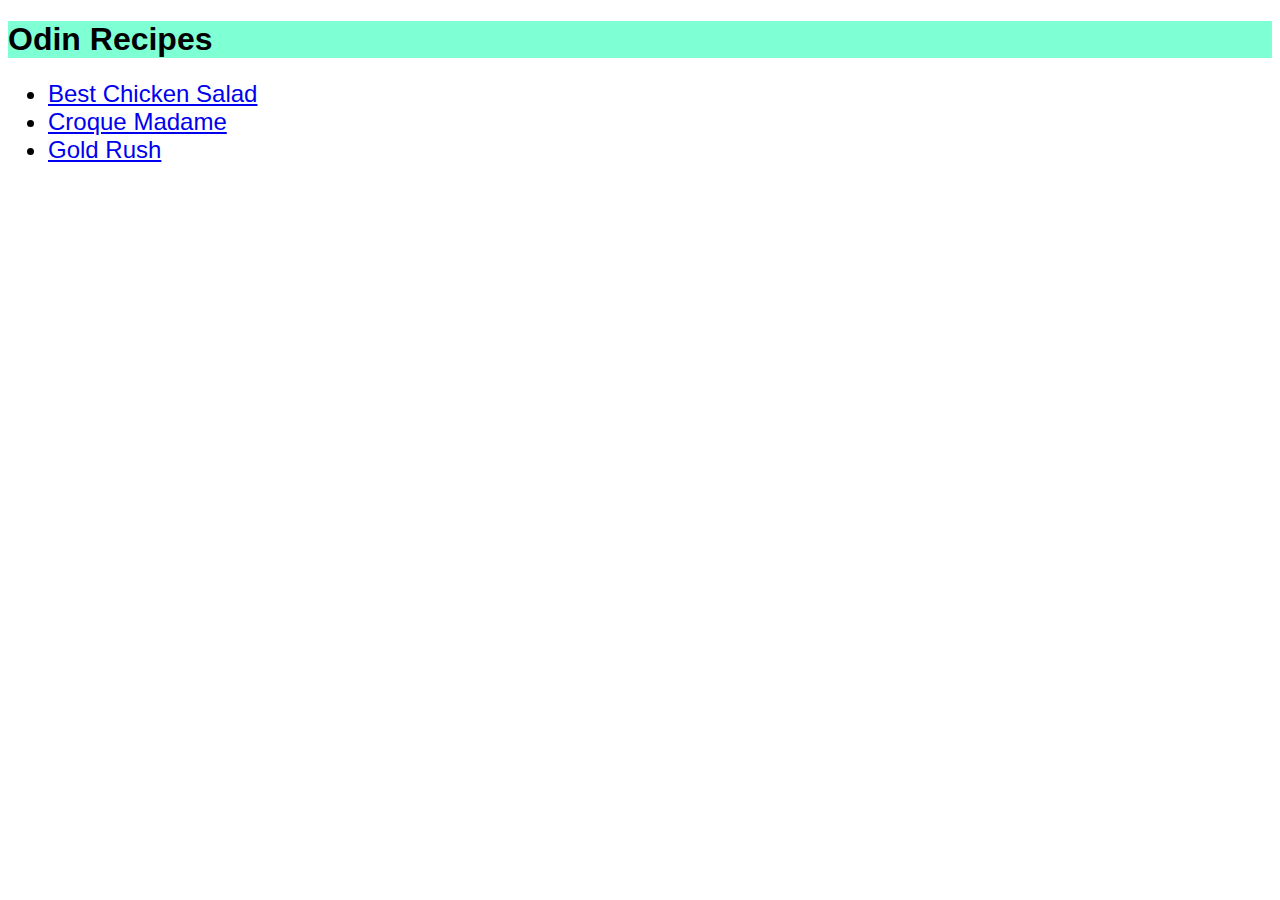
<file: index.html>
<!DOCTYPE html>
<html>
    <head>
        <meta charset="utf-8">
        <title>Odin Recipes</title>
        <link rel="stylesheet" href="./styles.css">
    </head>
    <body>
        <h1>Odin Recipes</h1>

        <ul>
            <li>
                <a href="./recipes/chicken-salad.html">Best Chicken Salad</a>
            </li>
            <li>
                <a href="./recipes/croque-madame.html">Croque Madame</a>
            </li>
            <li>
                <a href="./recipes/gold-rush.html">Gold Rush</a>
            </li>
        </ul>
        
        
    </body>
</html>
</file>
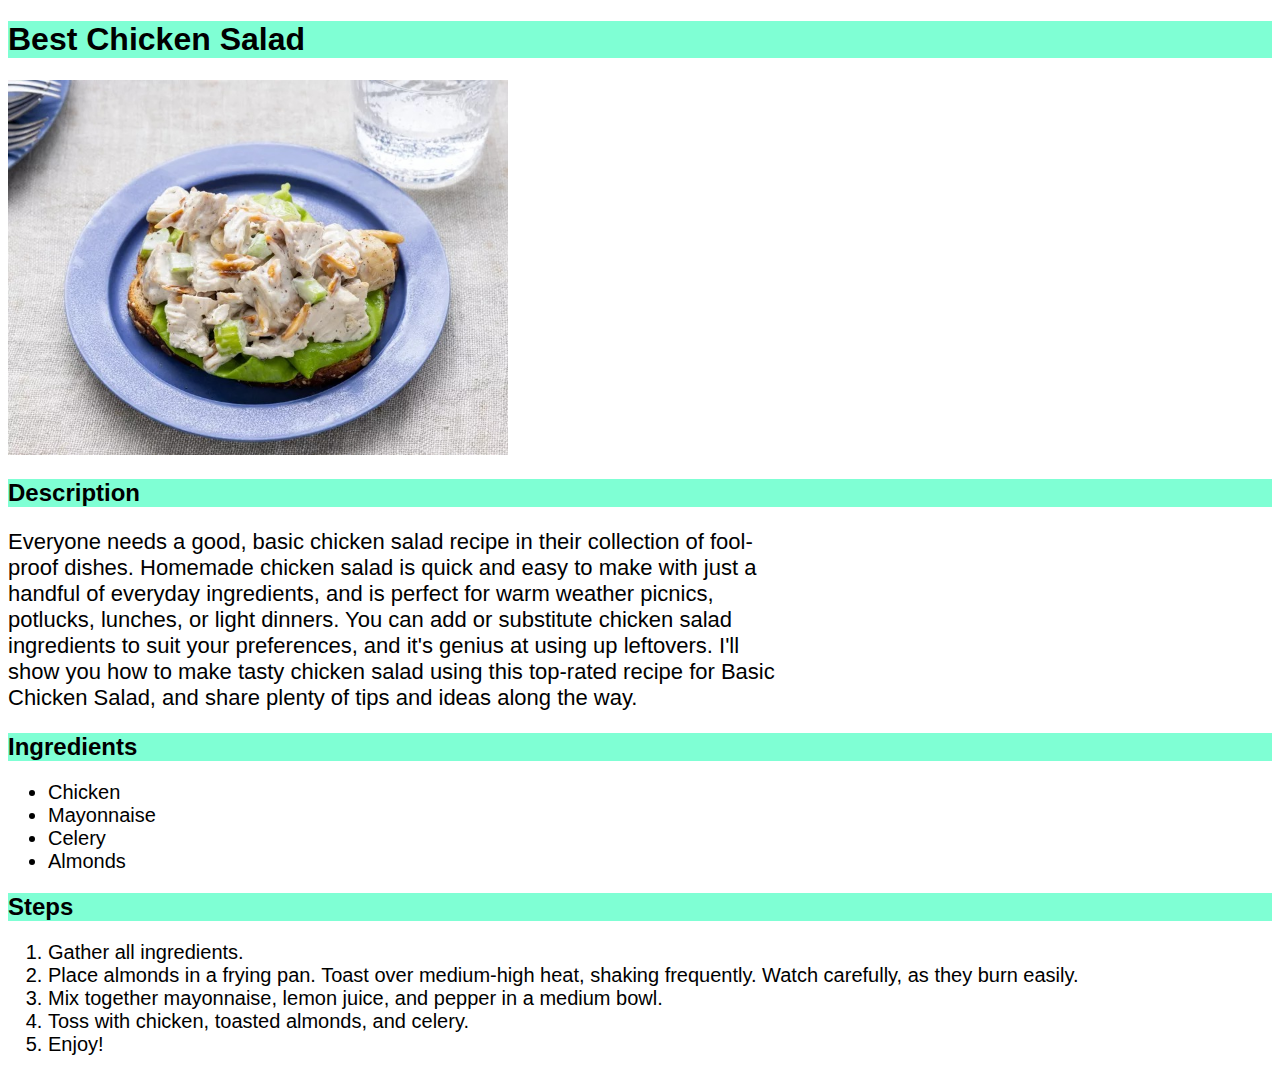
<file: recipes/chicken-salad.html>
<!DOCTYPE html>
<html lang="en">
<head>
    <meta charset="UTF-8">
    <title>Best Chicken Salad Recipe</title>
    <link rel="stylesheet" href="./styles/recipes.css">
</head>
<body>
    <h1>Best Chicken Salad</h1>

    <img src="../images/chicken-salad.jpg" alt="chicken salad">

    <h2>Description</h2>

    <p>
        Everyone needs a good, basic chicken salad recipe in their collection of fool-<br>
        proof dishes. Homemade chicken salad is quick and easy to make with just a<br>
        handful of everyday ingredients, and is perfect for warm weather picnics,<br>
        potlucks, lunches, or light dinners. You can add or substitute chicken salad<br>
        ingredients to suit your preferences, and it's genius at using up leftovers. I'll<br> 
        show you how to make tasty chicken salad using this top-rated recipe for Basic<br>
        Chicken Salad, and share plenty of tips and ideas along the way.
    </p>

    <h2>Ingredients</h2>

    <ul>
        <li>Chicken</li>
        <li>Mayonnaise</li>
        <li>Celery</li>
        <li>Almonds</li>
    </ul>

    <h2>Steps</h2>
    <ol>
        <li>
            Gather all ingredients.
        </li>
        <li>
            Place almonds in a frying pan. 
            Toast over medium-high heat, shaking frequently. 
            Watch carefully, as they burn easily.
        </li>
        <li>
            Mix together mayonnaise, lemon juice, 
            and pepper in a medium bowl.
        </li>
        <li>
            Toss with chicken, toasted almonds, and celery.
        </li>
        <li>
            Enjoy!
        </li>
    </ol>
</body>
</html>
</file>
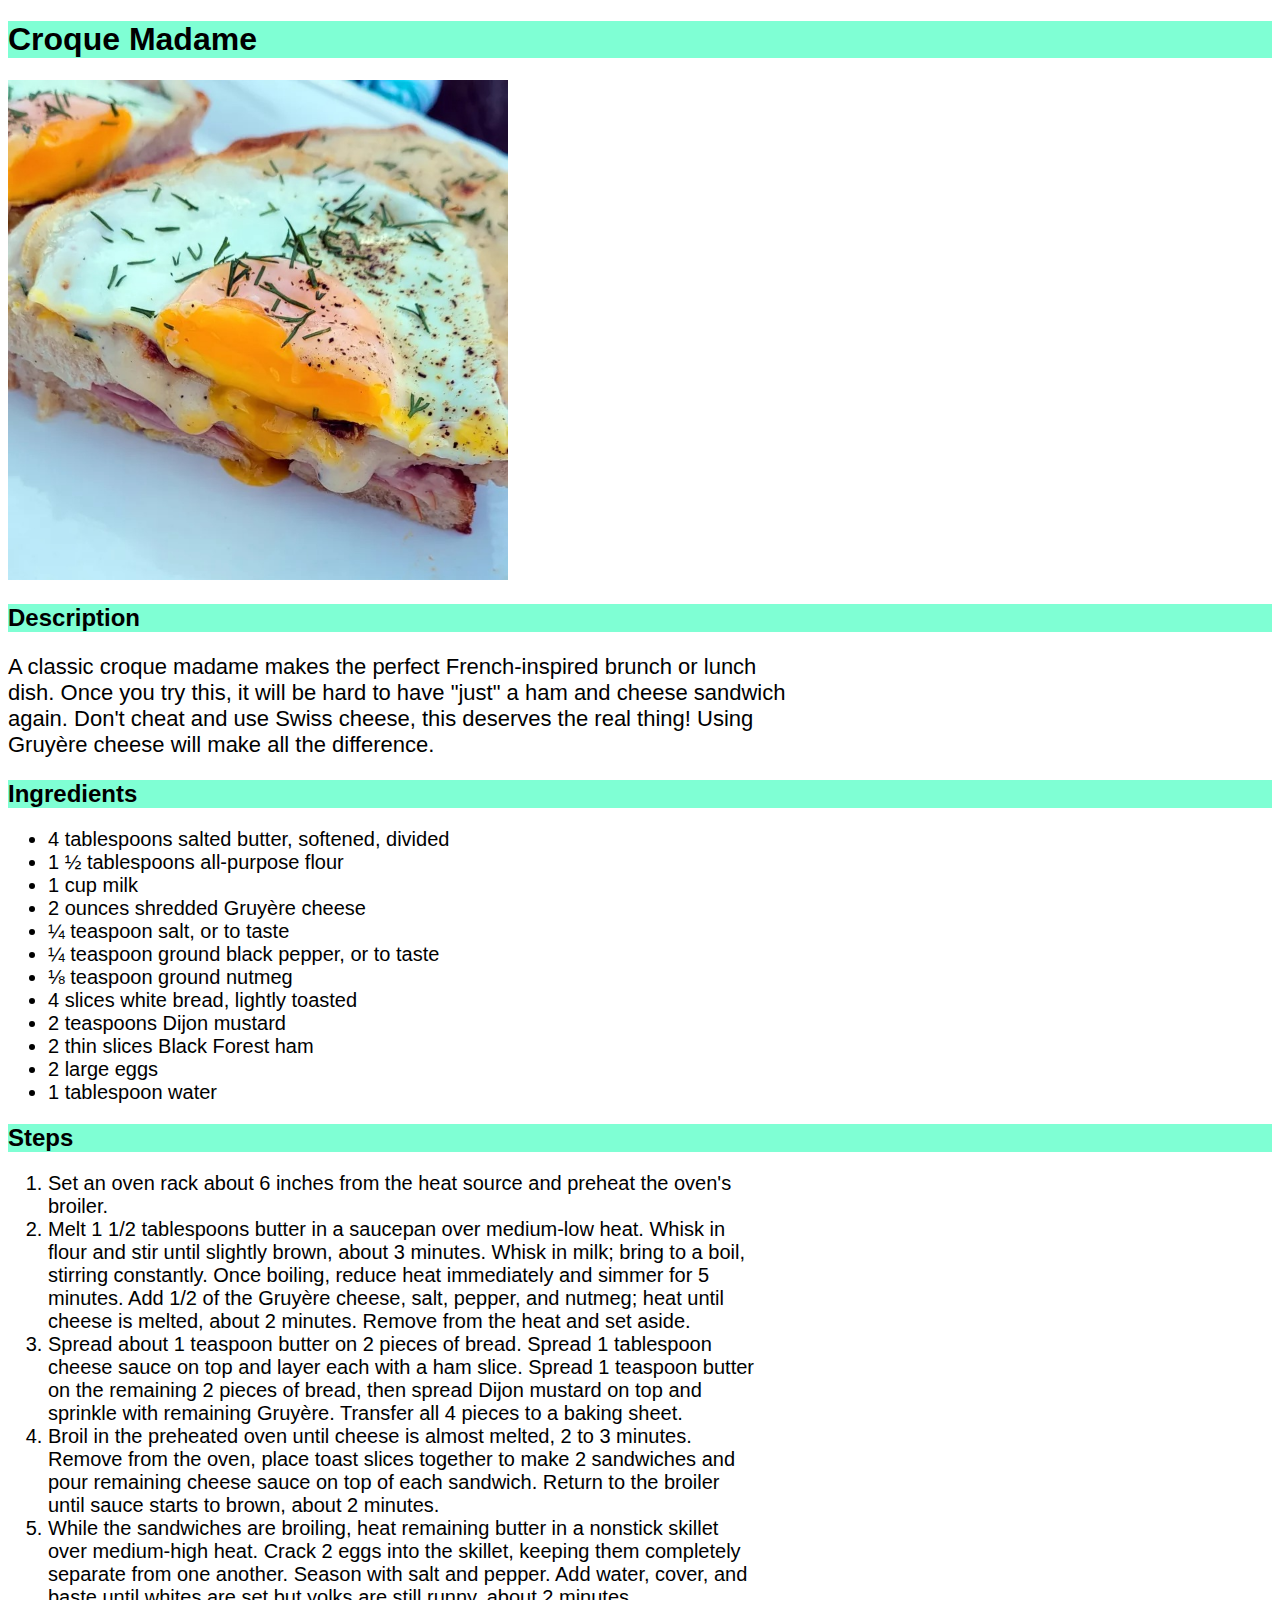
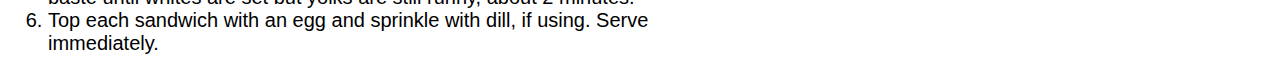
<file: recipes/croque-madame.html>
<!DOCTYPE html>
<html lang="en">
<head>
    <meta charset="UTF-8">
    <title>Croque Madame Recipe</title>
    <link rel="stylesheet" href="./styles/recipes.css">
</head>
<body>
    <h1>Croque Madame</h1>

    <img src="../images/croque-madame.jpg" alt="croque madame">

    <h2>Description</h2>

    <p>
        A classic croque madame makes the perfect French-inspired brunch or lunch<br>
        dish. Once you try this, it will be hard to have "just" a ham and cheese sandwich<br>
        again. Don't cheat and use Swiss cheese, this deserves the real thing! Using<br>
        Gruyère cheese will make all the difference.
    </p>

    <h2>Ingredients</h2>
    
    <ul>
        <li>4 tablespoons salted butter, softened, divided</li>
        <li>1 ½ tablespoons all-purpose flour</li>
        <li>1 cup milk</li>
        <li>2 ounces shredded Gruyère cheese</li>
        <li>¼ teaspoon salt, or to taste</li>
        <li>¼ teaspoon ground black pepper, or to taste</li>
        <li>⅛ teaspoon ground nutmeg</li>
        <li>4 slices white bread, lightly toasted</li>
        <li>2 teaspoons Dijon mustard</li>
        <li>2 thin slices Black Forest ham</li>
        <li>2 large eggs</li>
        <li>1 tablespoon water</li>
    </ul>

    <h2>Steps</h2>
    <ol>
        <li>
            Set an oven rack about 6 inches from the heat source and preheat the oven's<br>
            broiler.
        </li>
        <li>
            Melt 1 1/2 tablespoons butter in a saucepan over medium-low heat. Whisk in<br>
            flour and stir until slightly brown, about 3 minutes. Whisk in milk; bring to a boil,<br>
            stirring constantly. Once boiling, reduce heat immediately and simmer for 5<br>
            minutes. Add 1/2 of the Gruyère cheese, salt, pepper, and nutmeg; heat until<br>
            cheese is melted, about 2 minutes. Remove from the heat and set aside.
        </li>
        <li>
            Spread about 1 teaspoon butter on 2 pieces of bread. Spread 1 tablespoon<br>
            cheese sauce on top and layer each with a ham slice. Spread 1 teaspoon butter<br>
            on the remaining 2 pieces of bread, then spread Dijon mustard on top and<br>
            sprinkle with remaining Gruyère. Transfer all 4 pieces to a baking sheet.
        </li>
        <li>
            Broil in the preheated oven until cheese is almost melted, 2 to 3 minutes.<br>
            Remove from the oven, place toast slices together to make 2 sandwiches and<br>
            pour remaining cheese sauce on top of each sandwich. Return to the broiler<br>
            until sauce starts to brown, about 2 minutes.
        </li>
        <li>
            While the sandwiches are broiling, heat remaining butter in a nonstick skillet<br>
            over medium-high heat. Crack 2 eggs into the skillet, keeping them completely<br>
            separate from one another. Season with salt and pepper. Add water, cover, and<br>
            baste until whites are set but yolks are still runny, about 2 minutes.
        </li>
        <li>
            Top each sandwich with an egg and sprinkle with dill, if using. Serve<br>
            immediately.
        </li>
    </ol>
</body>
</html>
</file>
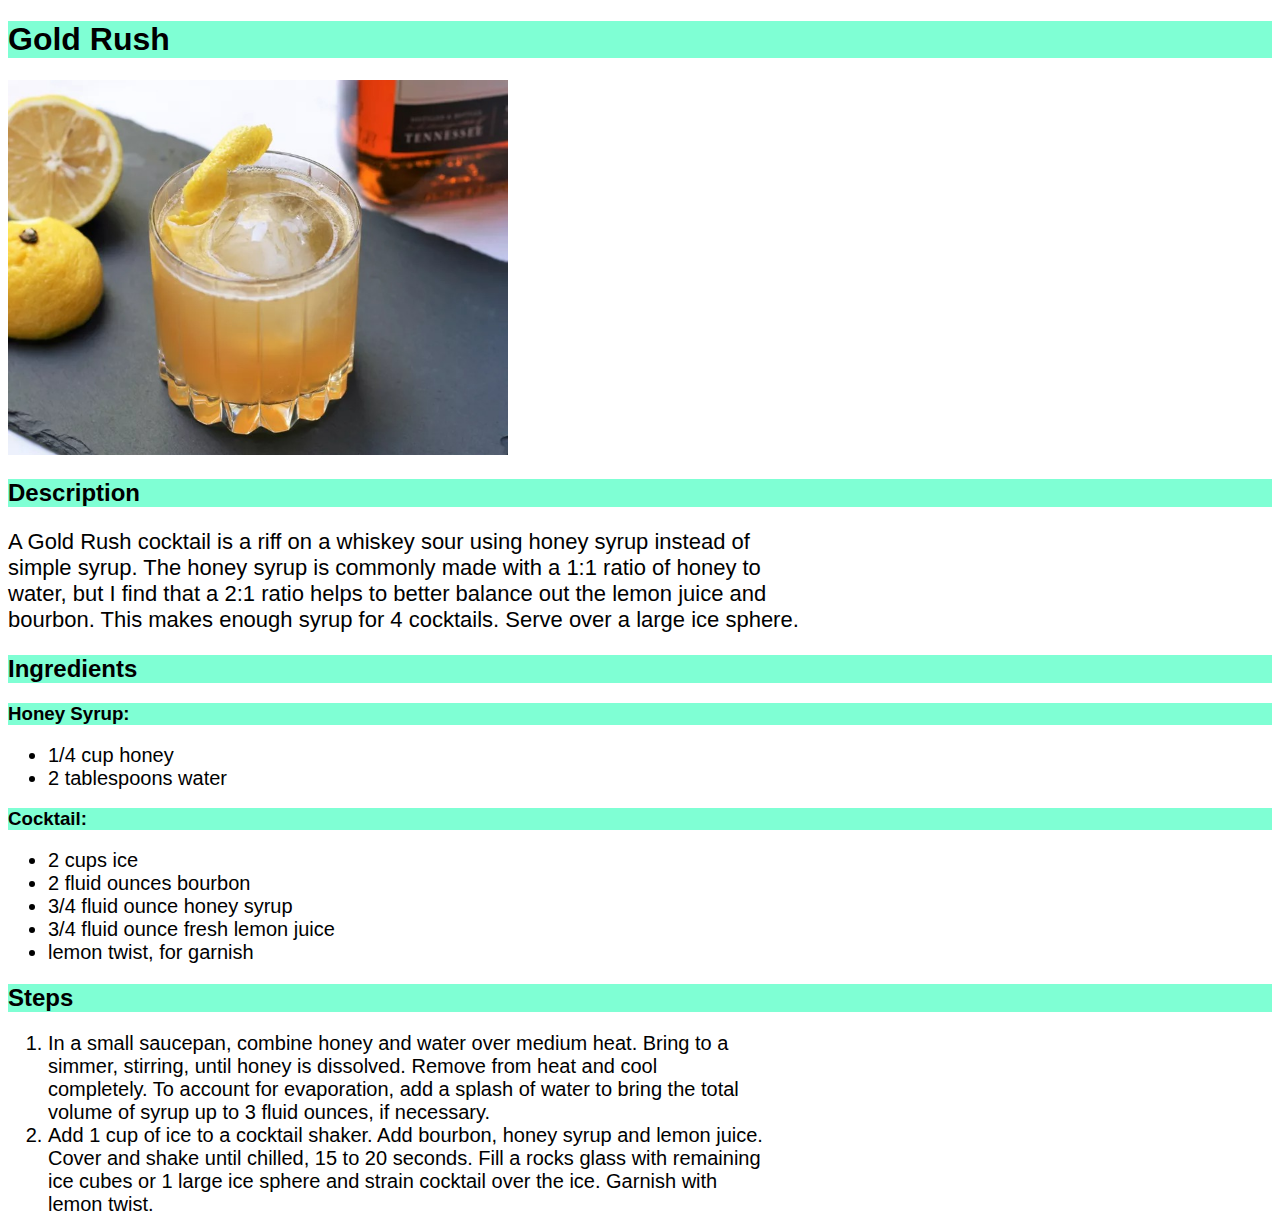
<file: recipes/gold-rush.html>
<!DOCTYPE html>
<html lang="en">
<head>
    <meta charset="UTF-8">
    <title>Gold Rush Recipe</title>
    <link rel="stylesheet" href="./styles/recipes.css">
</head>
<body>
    <h1>Gold Rush</h1>

    <img src="../images/gold-rush.jpg" alt="gold rush">

    <h2>Description</h2>

    <p>
        A Gold Rush cocktail is a riff on a whiskey sour using honey syrup instead of<br>
        simple syrup. The honey syrup is commonly made with a 1:1 ratio of honey to<br>
        water, but I find that a 2:1 ratio helps to better balance out the lemon juice and<br>
        bourbon. This makes enough syrup for 4 cocktails. Serve over a large ice sphere.
    </p>

    <h2>Ingredients</h2>

    <h3>Honey Syrup:</h3>

    <ul>
        <li>1/4 cup honey</li>
        <li>2 tablespoons water</li>
    </ul>

    <h3>Cocktail:</h3>

    <ul>
        <li>2 cups ice</li>
        <li>2 fluid ounces bourbon</li>
        <li>3/4 fluid ounce honey syrup</li>
        <li>3/4 fluid ounce fresh lemon juice</li>
        <li>lemon twist, for garnish</li>
    </ul>

    <h2>Steps</h2>
    
    <ol>
        <li>
            In a small saucepan, combine honey and water over medium heat. Bring to a<br>
            simmer, stirring, until honey is dissolved. Remove from heat and cool<br>
            completely. To account for evaporation, add a splash of water to bring the total<br>
            volume of syrup up to 3 fluid ounces, if necessary.
        </li>
        <li>
            Add 1 cup of ice to a cocktail shaker. Add bourbon, honey syrup and lemon juice.<br>
            Cover and shake until chilled, 15 to 20 seconds. Fill a rocks glass with remaining<br>
            ice cubes or 1 large ice sphere and strain cocktail over the ice. Garnish with<br>
            lemon twist.
        </li>
    </ol>
</body>
</html>
</file>
<file: styles.css>
* {
    font-family: Verdana, sans-serif;
}

h1 {
    background-color: aquamarine;
}

li {
    font-size: 24px;
}
</file>
<file: recipes/styles/recipes.css>
* {
    font-family: Verdana, sans-serif;
}

h1, h2, h3 {
    background-color: aquamarine;
}

li {
    font-size: 20px;
}

p {
    font-size: 22px;
}

img {
    height: auto;
    width: 500px;
}
</file>
